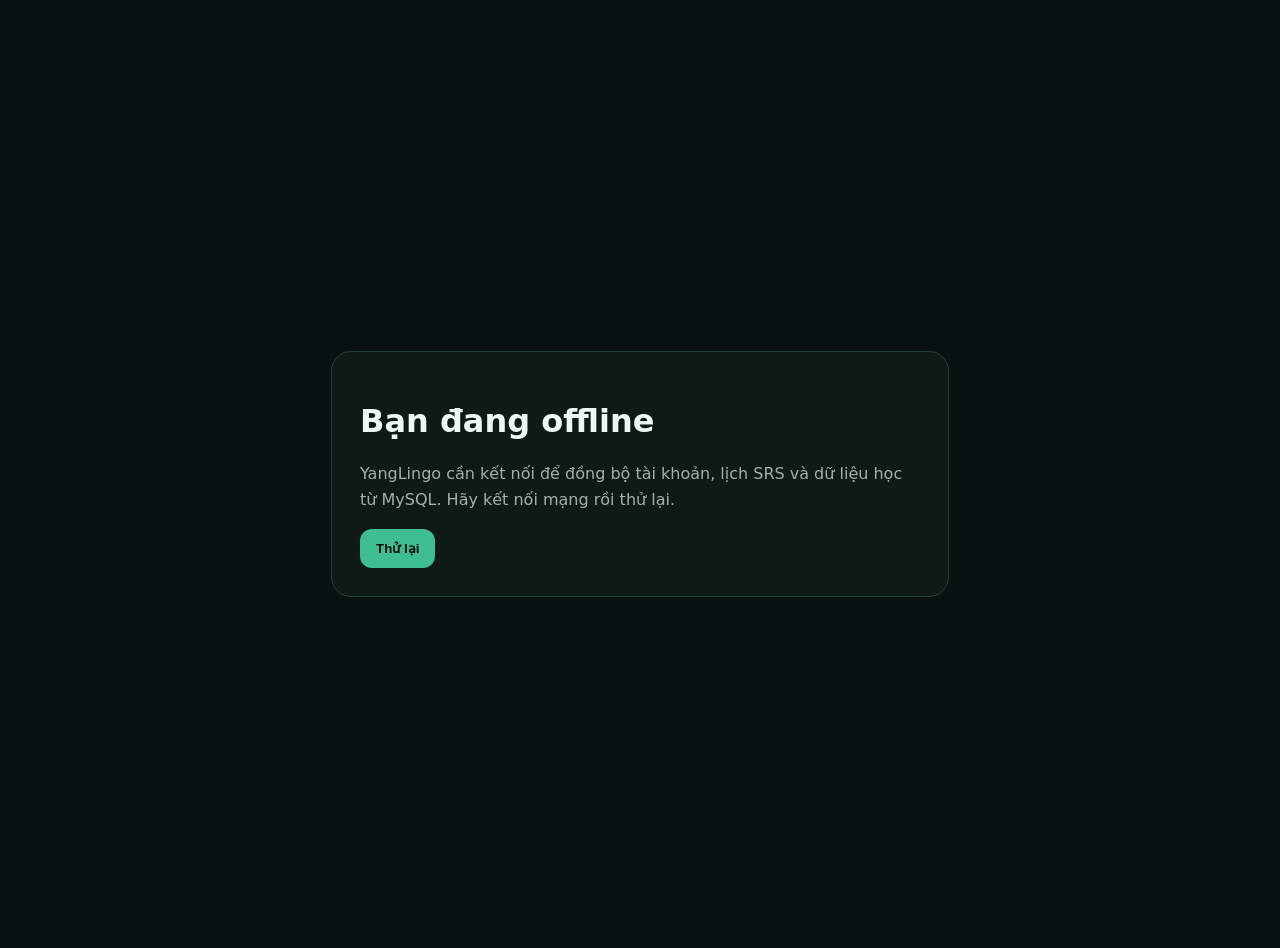
<file: offline.html>
<!doctype html><html lang="vi"><head><meta charset="utf-8"><meta name="viewport" content="width=device-width,initial-scale=1"><meta name="theme-color" content="#0b1713"><title>YangLingo · Offline</title><style>body{margin:0;min-height:100vh;display:grid;place-items:center;background:#08110f;color:#eef7f3;font-family:system-ui;padding:24px}.box{max-width:560px;border:1px solid #294039;border-radius:20px;padding:28px;background:#0f1a17}p{color:#9fb2aa;line-height:1.6}button{border:0;border-radius:12px;padding:12px 16px;font-weight:800;background:#3fbf91;color:#07110f}</style></head><body><main class="box"><h1>Bạn đang offline</h1><p>YangLingo cần kết nối để đồng bộ tài khoản, lịch SRS và dữ liệu học từ MySQL. Hãy kết nối mạng rồi thử lại.</p><button onclick="location.reload()">Thử lại</button></main></body></html>
</file>
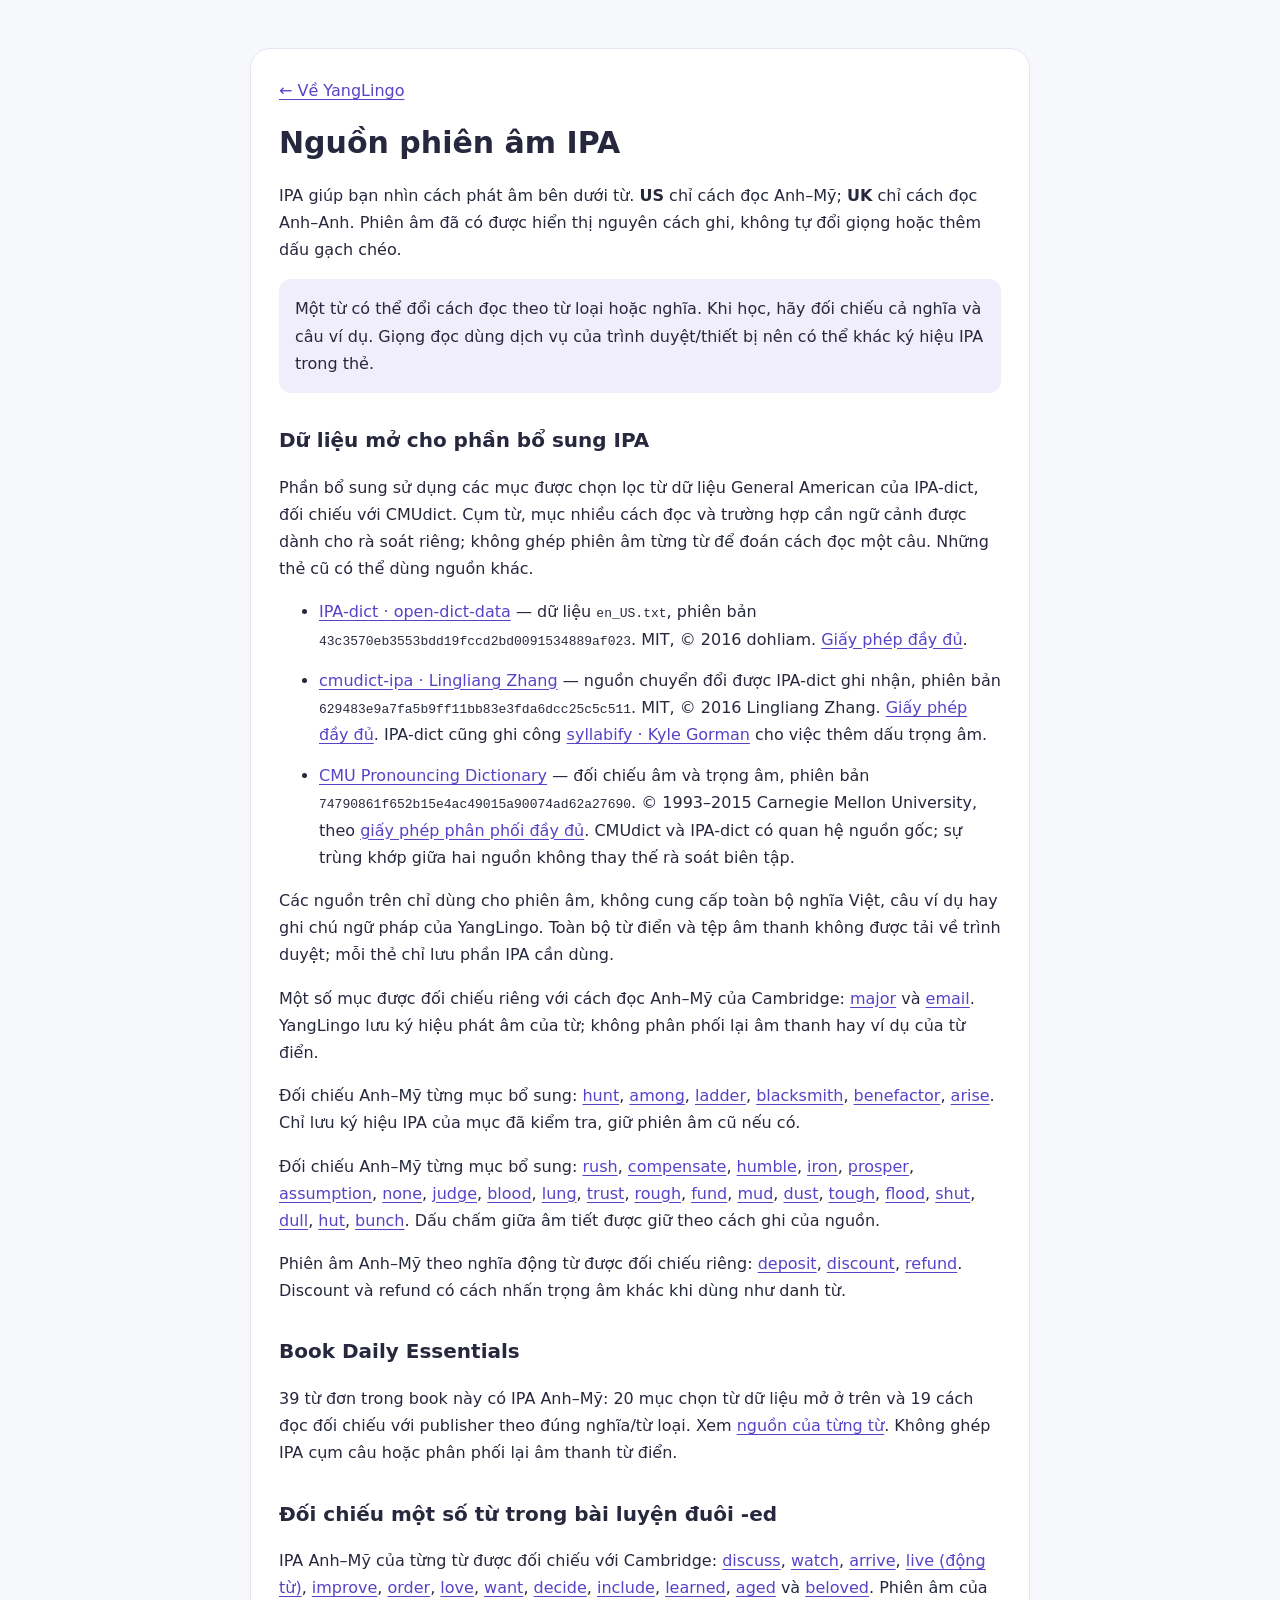
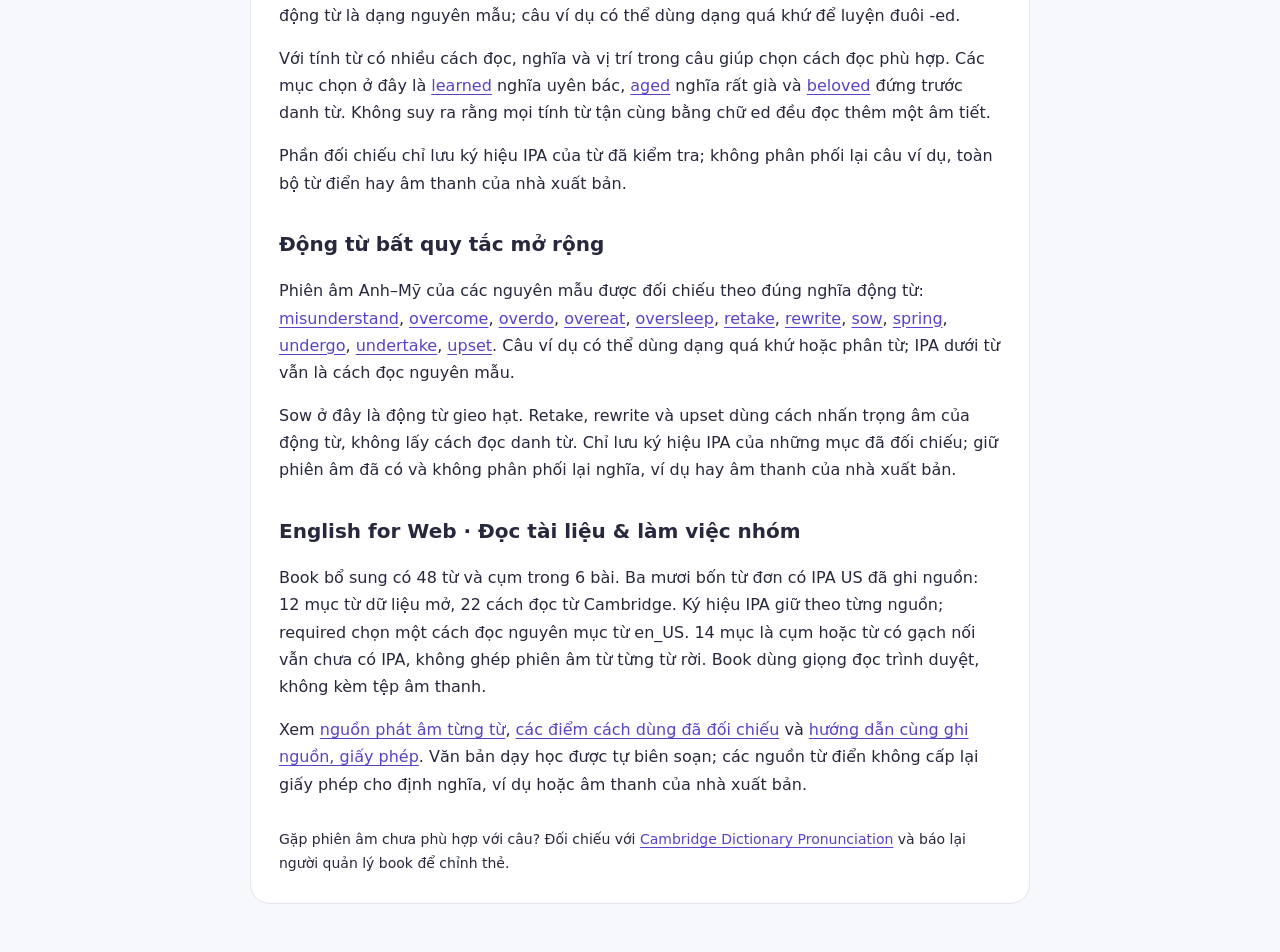
<file: pronunciation-sources.html>
<!doctype html>
<html lang="vi">
<head>
  <meta charset="utf-8">
  <meta name="viewport" content="width=device-width,initial-scale=1">
  <meta name="color-scheme" content="light dark">
  <title>Nguồn phiên âm IPA · YangLingo</title>
  <style>
    *{box-sizing:border-box}body{margin:0;font:16px/1.7 system-ui,sans-serif;background:#f7f8fc;color:#27283e}main{max-width:780px;margin:48px auto;padding:28px;background:#fff;border:1px solid #e4e5ef;border-radius:20px}h1{font-size:30px;line-height:1.25}h2{font-size:20px;margin-top:30px}a{color:#5743c7;text-underline-offset:3px}a:focus-visible{outline:3px solid #a59aff;outline-offset:4px}code{font-size:13px;overflow-wrap:anywhere}li{margin:14px 0}.note{padding:16px;background:#f1eefc;border-radius:12px}footer{margin-top:30px;font-size:14px}@media(max-width:600px){main{margin:16px;padding:22px}h1{font-size:26px}}@media(prefers-color-scheme:dark){body{background:#171824;color:#eef0ff}main{background:#222435;border-color:#3a3d52}a{color:#bfb2ff}.note{background:#30304c}}
  </style>
</head>
<body><main>
  <a href="./#dashboard">← Về YangLingo</a>
  <h1>Nguồn phiên âm IPA</h1>
  <p>IPA giúp bạn nhìn cách phát âm bên dưới từ. <b>US</b> chỉ cách đọc Anh–Mỹ; <b>UK</b> chỉ cách đọc Anh–Anh. Phiên âm đã có được hiển thị nguyên cách ghi, không tự đổi giọng hoặc thêm dấu gạch chéo.</p>
  <p class="note">Một từ có thể đổi cách đọc theo từ loại hoặc nghĩa. Khi học, hãy đối chiếu cả nghĩa và câu ví dụ. Giọng đọc dùng dịch vụ của trình duyệt/thiết bị nên có thể khác ký hiệu IPA trong thẻ.</p>
  <h2>Dữ liệu mở cho phần bổ sung IPA</h2>
  <p>Phần bổ sung sử dụng các mục được chọn lọc từ dữ liệu General American của IPA-dict, đối chiếu với CMUdict. Cụm từ, mục nhiều cách đọc và trường hợp cần ngữ cảnh được dành cho rà soát riêng; không ghép phiên âm từng từ để đoán cách đọc một câu. Những thẻ cũ có thể dùng nguồn khác.</p>
  <ul>
    <li><a href="https://github.com/open-dict-data/ipa-dict/tree/43c3570eb3553bdd19fccd2bd0091534889af023">IPA-dict · open-dict-data</a> — dữ liệu <code>en_US.txt</code>, phiên bản <code>43c3570eb3553bdd19fccd2bd0091534889af023</code>. MIT, © 2016 dohliam. <a href="assets/licenses/IPA-DICT-LICENSE.txt">Giấy phép đầy đủ</a>.</li>
    <li><a href="https://github.com/lingz/cmudict-ipa/tree/629483e9a7fa5b9ff11bb83e3fda6dcc25c5c511">cmudict-ipa · Lingliang Zhang</a> — nguồn chuyển đổi được IPA-dict ghi nhận, phiên bản <code>629483e9a7fa5b9ff11bb83e3fda6dcc25c5c511</code>. MIT, © 2016 Lingliang Zhang. <a href="assets/licenses/CMUDICT-IPA-LICENSE.txt">Giấy phép đầy đủ</a>. IPA-dict cũng ghi công <a href="https://github.com/kylebgorman/syllabify">syllabify · Kyle Gorman</a> cho việc thêm dấu trọng âm.</li>
    <li><a href="https://github.com/cmusphinx/cmudict/tree/74790861f652b15e4ac49015a90074ad62a27690">CMU Pronouncing Dictionary</a> — đối chiếu âm và trọng âm, phiên bản <code>74790861f652b15e4ac49015a90074ad62a27690</code>. © 1993–2015 Carnegie Mellon University, theo <a href="assets/licenses/CMUDICT-LICENSE.txt">giấy phép phân phối đầy đủ</a>. CMUdict và IPA-dict có quan hệ nguồn gốc; sự trùng khớp giữa hai nguồn không thay thế rà soát biên tập.</li>
  </ul>
  <p>Các nguồn trên chỉ dùng cho phiên âm, không cung cấp toàn bộ nghĩa Việt, câu ví dụ hay ghi chú ngữ pháp của YangLingo. Toàn bộ từ điển và tệp âm thanh không được tải về trình duyệt; mỗi thẻ chỉ lưu phần IPA cần dùng.</p>
  <p>Một số mục được đối chiếu riêng với cách đọc Anh–Mỹ của Cambridge: <a href="https://dictionary.cambridge.org/us/pronunciation/english/major">major</a> và <a href="https://dictionary.cambridge.org/pronunciation/american-english/email">email</a>. YangLingo lưu ký hiệu phát âm của từ; không phân phối lại âm thanh hay ví dụ của từ điển.</p>
  <!-- v45 reviewed IPA -->
  <p>Đối chiếu Anh–Mỹ từng mục bổ sung: <a href="https://dictionary.cambridge.org/pronunciation/english/hunt">hunt</a>, <a href="https://dictionary.cambridge.org/us/dictionary/english/among">among</a>, <a href="https://dictionary.cambridge.org/us/dictionary/english/ladder">ladder</a>, <a href="https://dictionary.cambridge.org/us/pronunciation/english/blacksmith">blacksmith</a>, <a href="https://dictionary.cambridge.org/pronunciation/english/benefactor">benefactor</a>, <a href="https://dictionary.cambridge.org/pronunciation/english/arise">arise</a>. Chỉ lưu ký hiệu IPA của mục đã kiểm tra, giữ phiên âm cũ nếu có.</p>
  <!-- v46 reviewed IPA -->
  <p>Đối chiếu Anh–Mỹ từng mục bổ sung: <a href="https://dictionary.cambridge.org/pronunciation/english/rush">rush</a>, <a href="https://dictionary.cambridge.org/pronunciation/english/compensate">compensate</a>, <a href="https://dictionary.cambridge.org/dictionary/english/humble">humble</a>, <a href="https://dictionary.cambridge.org/pronunciation/english/iron">iron</a>, <a href="https://dictionary.cambridge.org/pronunciation/english/prosper">prosper</a>, <a href="https://dictionary.cambridge.org/dictionary/english/assumption?q=assumptions">assumption</a>, <a href="https://dictionary.cambridge.org/us/dictionary/english/none">none</a>, <a href="https://dictionary.cambridge.org/us/dictionary/english/judge">judge</a>, <a href="https://dictionary.cambridge.org/us/dictionary/english/blood">blood</a>, <a href="https://dictionary.cambridge.org/us/pronunciation/english/lung">lung</a>, <a href="https://dictionary.cambridge.org/us/pronunciation/english/trust">trust</a>, <a href="https://dictionary.cambridge.org/us/pronunciation/english/rough">rough</a>, <a href="https://dictionary.cambridge.org/us/pronunciation/english/fund">fund</a>, <a href="https://dictionary.cambridge.org/pronunciation/english/mud">mud</a>, <a href="https://dictionary.cambridge.org/us/pronunciation/english/dust">dust</a>, <a href="https://dictionary.cambridge.org/us/pronunciation/english/tough">tough</a>, <a href="https://dictionary.cambridge.org/us/pronunciation/english/flood">flood</a>, <a href="https://dictionary.cambridge.org/us/pronunciation/english/shut">shut</a>, <a href="https://dictionary.cambridge.org/us/pronunciation/british/dull">dull</a>, <a href="https://dictionary.cambridge.org/dictionary/english/hut?topic=houses-and-homes">hut</a>, <a href="https://dictionary.cambridge.org/us/dictionary/english/bunch">bunch</a>. Dấu chấm giữa âm tiết được giữ theo cách ghi của nguồn.</p>
  <!-- v48 reviewed IPA -->
  <p>Phiên âm Anh–Mỹ theo nghĩa động từ được đối chiếu riêng: <a href="https://dictionary.cambridge.org/us/dictionary/english/deposit">deposit</a>, <a href="https://dictionary.cambridge.org/us/pronunciation/english/discount">discount</a>, <a href="https://dictionary.cambridge.org/pronunciation/american-english/refund">refund</a>. Discount và refund có cách nhấn trọng âm khác khi dùng như danh từ.</p>
  <h2>Book Daily Essentials</h2>
  <p>39 từ đơn trong book này có IPA Anh–Mỹ: 20 mục chọn từ dữ liệu mở ở trên và 19 cách đọc đối chiếu với publisher theo đúng nghĩa/từ loại. Xem <a href="assets/flashbooks/daily-essentials-pronunciation-sources.json">nguồn của từng từ</a>. Không ghép IPA cụm câu hoặc phân phối lại âm thanh từ điển.</p>
  <h2>Đối chiếu một số từ trong bài luyện đuôi -ed</h2>
<p>IPA Anh–Mỹ của từng từ được đối chiếu với Cambridge: <a href="https://dictionary.cambridge.org/us/pronunciation/english/discuss">discuss</a>, <a href="https://dictionary.cambridge.org/us/pronunciation/english/watch">watch</a>, <a href="https://dictionary.cambridge.org/pronunciation/english/arrive">arrive</a>, <a href="https://dictionary.cambridge.org/us/pronunciation/english/live">live (động từ)</a>, <a href="https://dictionary.cambridge.org/us/pronunciation/english/improve">improve</a>, <a href="https://dictionary.cambridge.org/us/pronunciation/english/order">order</a>, <a href="https://dictionary.cambridge.org/us/pronunciation/english/love">love</a>, <a href="https://dictionary.cambridge.org/us/pronunciation/english/want">want</a>, <a href="https://dictionary.cambridge.org/us/pronunciation/english/decide">decide</a>, <a href="https://dictionary.cambridge.org/us/pronunciation/english/include">include</a>, <a href="https://dictionary.cambridge.org/pronunciation/english/learned">learned</a>, <a href="https://dictionary.cambridge.org/us/pronunciation/english/aged">aged</a> và <a href="https://dictionary.cambridge.org/pronunciation/english/beloved">beloved</a>. Phiên âm của động từ là dạng nguyên mẫu; câu ví dụ có thể dùng dạng quá khứ để luyện đuôi -ed.</p>
<p>Với tính từ có nhiều cách đọc, nghĩa và vị trí trong câu giúp chọn cách đọc phù hợp. Các mục chọn ở đây là <a href="https://www.oxfordlearnersdictionaries.com/definition/english/learned">learned</a> nghĩa uyên bác, <a href="https://www.oxfordlearnersdictionaries.com/definition/english/aged">aged</a> nghĩa rất già và <a href="https://www.oxfordlearnersdictionaries.com/definition/english/beloved_1">beloved</a> đứng trước danh từ. Không suy ra rằng mọi tính từ tận cùng bằng chữ ed đều đọc thêm một âm tiết.</p>
<p>Phần đối chiếu chỉ lưu ký hiệu IPA của từ đã kiểm tra; không phân phối lại câu ví dụ, toàn bộ từ điển hay âm thanh của nhà xuất bản.</p>

  <!-- v58 reviewed base-verb IPA -->
  <h2>Động từ bất quy tắc mở rộng</h2>
  <p>Phiên âm Anh–Mỹ của các nguyên mẫu được đối chiếu theo đúng nghĩa động từ: <a href="https://dictionary.cambridge.org/pronunciation/english/misunderstand">misunderstand</a>, <a href="https://dictionary.cambridge.org/us/pronunciation/english/overcome">overcome</a>, <a href="https://dictionary.cambridge.org/us/dictionary/english/overdo">overdo</a>, <a href="https://dictionary.cambridge.org/us/pronunciation/english/overeat">overeat</a>, <a href="https://dictionary.cambridge.org/pronunciation/english/oversleep">oversleep</a>, <a href="https://dictionary.cambridge.org/pronunciation/english/retake">retake</a>, <a href="https://dictionary.cambridge.org/us/pronunciation/english/rewrite">rewrite</a>, <a href="https://dictionary.cambridge.org/pronunciation/english/sow">sow</a>, <a href="https://dictionary.cambridge.org/us/dictionary/english/spring">spring</a>, <a href="https://dictionary.cambridge.org/us/pronunciation/english/undergo">undergo</a>, <a href="https://dictionary.cambridge.org/us/dictionary/english/undertake">undertake</a>, <a href="https://dictionary.cambridge.org/pronunciation/english/upset">upset</a>. Câu ví dụ có thể dùng dạng quá khứ hoặc phân từ; IPA dưới từ vẫn là cách đọc nguyên mẫu.</p>
  <p>Sow ở đây là động từ gieo hạt. Retake, rewrite và upset dùng cách nhấn trọng âm của động từ, không lấy cách đọc danh từ. Chỉ lưu ký hiệu IPA của những mục đã đối chiếu; giữ phiên âm đã có và không phân phối lại nghĩa, ví dụ hay âm thanh của nhà xuất bản.</p>

  <h2>English for Web · Đọc tài liệu &amp; làm việc nhóm</h2>
  <p>Book bổ sung có 48 từ và cụm trong 6 bài. Ba mươi bốn từ đơn có IPA US đã ghi nguồn: 12 mục từ dữ liệu mở, 22 cách đọc từ Cambridge. Ký hiệu IPA giữ theo từng nguồn; required chọn một cách đọc nguyên mục từ en_US. 14 mục là cụm hoặc từ có gạch nối vẫn chưa có IPA, không ghép phiên âm từ từng từ rời. Book dùng giọng đọc trình duyệt, không kèm tệp âm thanh.</p>
  <p>Xem <a href="assets/flashbooks/english-for-web-a2-b1/pronunciation-sources.json">nguồn phát âm từng từ</a>, <a href="assets/flashbooks/english-for-web-a2-b1/content-references.json">các điểm cách dùng đã đối chiếu</a> và <a href="assets/flashbooks/english-for-web-a2-b1/README.md">hướng dẫn cùng ghi nguồn, giấy phép</a>. Văn bản dạy học được tự biên soạn; các nguồn từ điển không cấp lại giấy phép cho định nghĩa, ví dụ hoặc âm thanh của nhà xuất bản.</p>

  <footer>Gặp phiên âm chưa phù hợp với câu? Đối chiếu với <a href="https://dictionary.cambridge.org/us/pronunciation/">Cambridge Dictionary Pronunciation</a> và báo lại người quản lý book để chỉnh thẻ.</footer>
</main></body>
</html>
</file>
